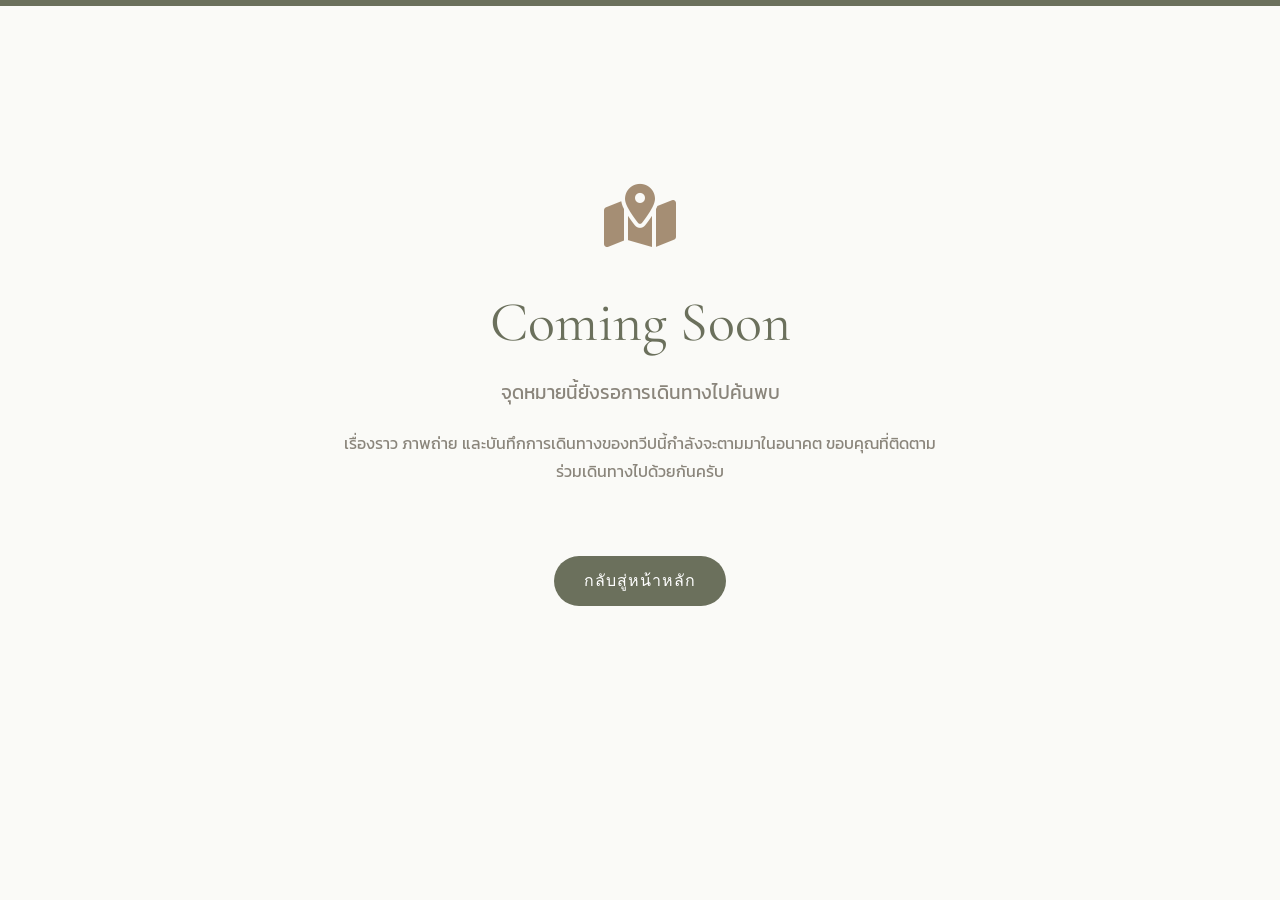
<file: coming-soon.html>
<!DOCTYPE html>
<html lang="th">
<head>
  <meta charset="UTF-8">
  <meta name="viewport" content="width=device-width, initial-scale=1.0">
  <meta name="theme-color" content="#FAFAF7">
  <title>Coming Soon | Bank's Travelogue</title>
  
  <!-- Fonts & Icons -->
  <link rel="preconnect" href="https://fonts.googleapis.com">
  <link rel="preconnect" href="https://fonts.gstatic.com" crossorigin>
  <link href="https://fonts.googleapis.com/css2?family=Cormorant+Garamond:ital,wght@0,300;0,400;0,600;1,300&family=Jost:wght@300;400;500&family=Kanit:wght@300;400;500&display=swap" rel="stylesheet">
  <link rel="stylesheet" href="https://cdnjs.cloudflare.com/ajax/libs/font-awesome/6.4.2/css/all.min.css">
  
  <!-- เชื่อมไฟล์ CSS หลัก -->
  <link rel="stylesheet" href="css/darinworks.css">

  <style>
    /* จัดหน้าให้อยู่กึ่งกลางหน้าจอแบบพอดี */
    .coming-soon-wrap {
      display: flex;
      flex-direction: column;
      align-items: center;
      justify-content: center;
      min-height: 70vh;
      text-align: center;
    }
    .coming-soon-icon {
      font-size: 4rem;
      color: var(--accent-secondary);
      margin-bottom: 20px;
    }
    .back-btn {
      display: inline-block;
      margin-top: 30px;
      padding: 12px 30px;
      background-color: var(--accent-primary);
      color: var(--surface-color);
      border-radius: 30px;
      font-family: 'Jost', sans-serif;
      text-transform: uppercase;
      letter-spacing: 1px;
      transition: background-color 0.3s ease;
    }
    .back-btn:hover {
      background-color: var(--accent-secondary);
      color: var(--surface-color);
    }
  </style>
</head>
<body>
  <div class="top-line"></div>
  
  <main class="page">
    <div class="coming-soon-wrap">
      <i class="fa-solid fa-map-location-dot coming-soon-icon"></i>
      <h1>Coming Soon</h1>
      <p class="subtitle">จุดหมายนี้ยังรอการเดินทางไปค้นพบ</p>
      <p class="description">เรื่องราว ภาพถ่าย และบันทึกการเดินทางของทวีปนี้กำลังจะตามมาในอนาคต ขอบคุณที่ติดตามร่วมเดินทางไปด้วยกันครับ</p>
      
      <a href="index.html" class="back-btn">กลับสู่หน้าหลัก</a>
    </div>
  </main>
</body>
</html>
</file>
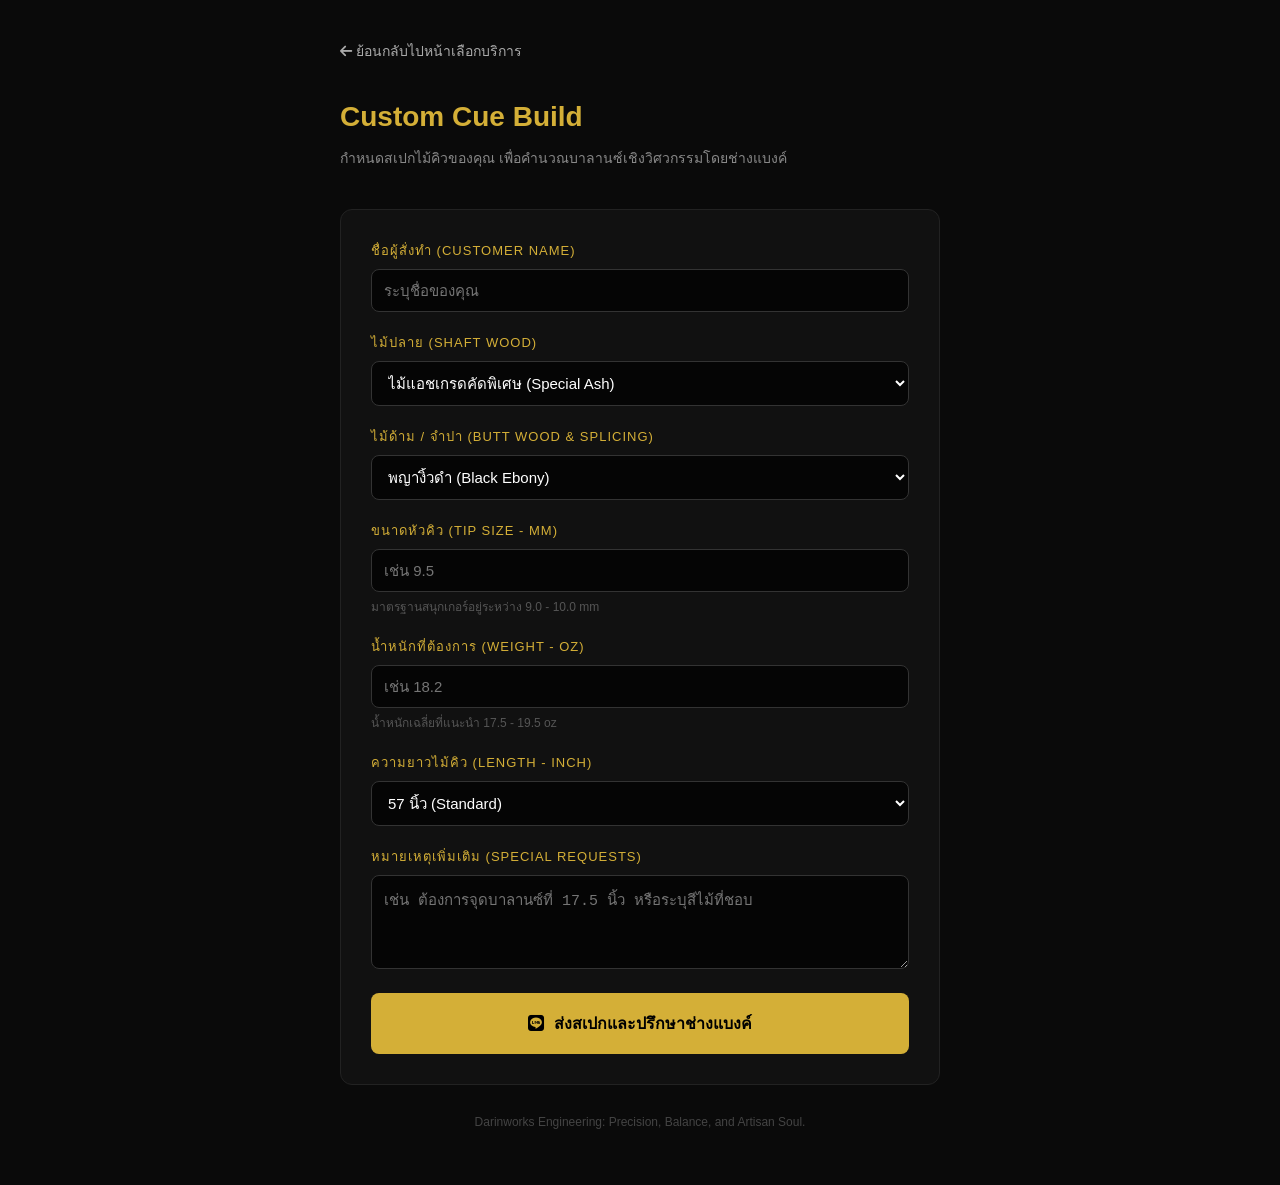
<file: cue-custom-build.html>
<!DOCTYPE html>

<html lang="th">

<head>

  <meta charset="UTF-8">

  <meta name="viewport" content="width=device-width, initial-scale=1.0">

  <title>Custom Cue Configurator | Darinworks</title>

  <link rel="stylesheet" href="https://cdnjs.cloudflare.com/ajax/libs/font-awesome/6.4.2/css/all.min.css">

  <style>

    /* สไตล์คุมโทนพรีเมียม Darinworks */

    body { margin: 0; font-family: 'Segoe UI', Arial, sans-serif; background: #0a0a0a; color: white; padding: 40px 20px; }

    .container { max-width: 600px; margin: auto; }

    

    .back-btn { display: inline-block; color: #aaa; text-decoration: none; font-size: 14px; margin-bottom: 20px; transition: 0.3s; }

    .back-btn:hover { color: #D4AF37; }



    h1 { color: #D4AF37; margin-bottom: 5px; font-size: 28px; }

    .subtitle { color: #888; font-size: 14px; margin-bottom: 40px; }



    /* โซนฟอร์มสั่งทำ */

    .config-section { background: #111; border: 1px solid #222; border-radius: 12px; padding: 30px; margin-bottom: 30px; }

    .form-group { margin-bottom: 20px; }

    label { display: block; margin-bottom: 8px; color: #D4AF37; font-size: 13px; text-transform: uppercase; letter-spacing: 1px; }

    

    select, input, textarea { 

      width: 100%; padding: 12px; background: #050505; border: 1px solid #333; 

      color: white; border-radius: 8px; box-sizing: border-box; font-size: 15px;

    }

    select:focus, input:focus { border-color: #D4AF37; outline: none; }



    .help-text { font-size: 12px; color: #555; margin-top: 5px; }



    /* ปุ่มส่ง LINE */

    .btn-line { 

      width: 100%; background: #D4AF37; color: #000; padding: 18px; 

      border: none; border-radius: 8px; font-weight: bold; cursor: pointer;

      font-size: 16px; transition: 0.3s; display: flex; align-items: center; justify-content: center; gap: 10px;

    }

    .btn-line:hover { background: #b8962d; transform: translateY(-2px); }

  </style>

</head>

<body>



  <div class="container">

    <a href="custom-engineering.html" class="back-btn"><i class="fa-solid fa-arrow-left"></i> ย้อนกลับไปหน้าเลือกบริการ</a>

    

    <h1>Custom Cue Build</h1>

    <p class="subtitle">กำหนดสเปกไม้คิวของคุณ เพื่อคำนวณบาลานซ์เชิงวิศวกรรมโดยช่างแบงค์</p>



    <div class="config-section">

      <form id="cueForm">

        <div class="form-group">

          <label>ชื่อผู้สั่งทำ (Customer Name)</label>

          <input type="text" id="customerName" placeholder="ระบุชื่อของคุณ" required>

        </div>



        <div class="form-group">

          <label>ไม้ปลาย (Shaft Wood)</label>

          <select id="shaftWood">

            <option value="ไม้แอชเกรดคัดพิเศษ (Special Ash)">ไม้แอชเกรดคัดพิเศษ (Special Ash)</option>

            <option value="ไม้เมเปิล (Hard Maple)">ไม้เมเปิล (Hard Maple)</option>

          </select>

        </div>



        <div class="form-group">

          <label>ไม้ด้าม / จำปา (Butt Wood & Splicing)</label>

          <select id="buttWood">

            <option value="พญางิ้วดำ (Black Ebony)">พญางิ้วดำ (Black Ebony)</option>

            <option value="ไม้พยุง (Rosewood)">ไม้พยุง (Rosewood)</option>

            <option value="ไม้เทพทาโร (Tepparo)">ไม้เทพทาโร (Tepparo)</option>

            <option value="ไม้ปุ่มหายาก (Exotic Burl)">ไม้ปุ่มหายาก (Exotic Burl)</option>

          </select>

        </div>



        <div class="form-group">

          <label>ขนาดหัวคิว (Tip Size - mm)</label>

          <input type="number" id="tipSize" step="0.1" placeholder="เช่น 9.5" required>

          <p class="help-text">มาตรฐานสนุกเกอร์อยู่ระหว่าง 9.0 - 10.0 mm</p>

        </div>



        <div class="form-group">

          <label>น้ำหนักที่ต้องการ (Weight - oz)</label>

          <input type="number" id="weight" step="0.1" placeholder="เช่น 18.2" required>

          <p class="help-text">น้ำหนักเฉลี่ยที่แนะนำ 17.5 - 19.5 oz</p>

        </div>



        <div class="form-group">

          <label>ความยาวไม้คิว (Length - inch)</label>

          <select id="length">

            <option value="57 นิ้ว (Standard)">57 นิ้ว (Standard)</option>

            <option value="58 นิ้ว">58 นิ้ว</option>

            <option value="ความยาวพิเศษ (ระบุในหมายเหตุ)">ความยาวพิเศษ (ระบุในหมายเหตุ)</option>

          </select>

        </div>



        <div class="form-group">

          <label>หมายเหตุเพิ่มเติม (Special Requests)</label>

          <textarea id="notes" rows="4" placeholder="เช่น ต้องการจุดบาลานซ์ที่ 17.5 นิ้ว หรือระบุสีไม้ที่ชอบ"></textarea>

        </div>



        <button type="button" class="btn-line" onclick="submitToLine()">

          <i class="fa-brands fa-line"></i> ส่งสเปกและปรึกษาช่างแบงค์

        </button>

      </form>

    </div>



    <p style="text-align: center; font-size: 12px; color: #444;">

      Darinworks Engineering: Precision, Balance, and Artisan Soul.

    </p>

  </div>



  <script>

    function submitToLine() {

      // ดึงข้อมูลจากฟอร์มทั้งหมด

      const name = document.getElementById('customerName').value;

      const shaft = document.getElementById('shaftWood').value;

      const butt = document.getElementById('buttWood').value;

      const tip = document.getElementById('tipSize').value;

      const weight = document.getElementById('weight').value;

      const length = document.getElementById('length').value;

      const notes = document.getElementById('notes').value;



      // ตรวจสอบข้อมูลเบื้องต้น

      if (!name || !tip || !weight) {

        alert("กรุณากรอกข้อมูลสำคัญ (ชื่อ, ขนาดหัวคิว, น้ำหนัก) ให้ครบถ้วนครับ");

        return;

      }



      // สร้างข้อความสรุปสำหรับส่งเข้า LINE

      const text = `สวัสดีครับคุณแบงค์ ผมชื่อ ${name} สนใจสั่งทำไม้คิวคัสตอมครับ%0A%0A--- สรุปสเปกเบื้องต้น ---%0A- ไม้ปลาย: ${shaft}%0A- ไม้ด้าม: ${butt}%0A- ขนาดหัวคิว: ${tip} mm%0A- น้ำหนัก: ${weight} oz%0A- ความยาว: ${length}%0A- หมายเหตุ: ${notes || '-'}`;



      // สร้างลิงก์ส่งหา LINE (Deep Link)

      const lineUrl = `https://line.me/R/msg/text/?${text}`;



      // เปิดหน้า LINE ทันที

      window.open(lineUrl, '_blank');

    }

  </script>



</body>

</html>
</file>
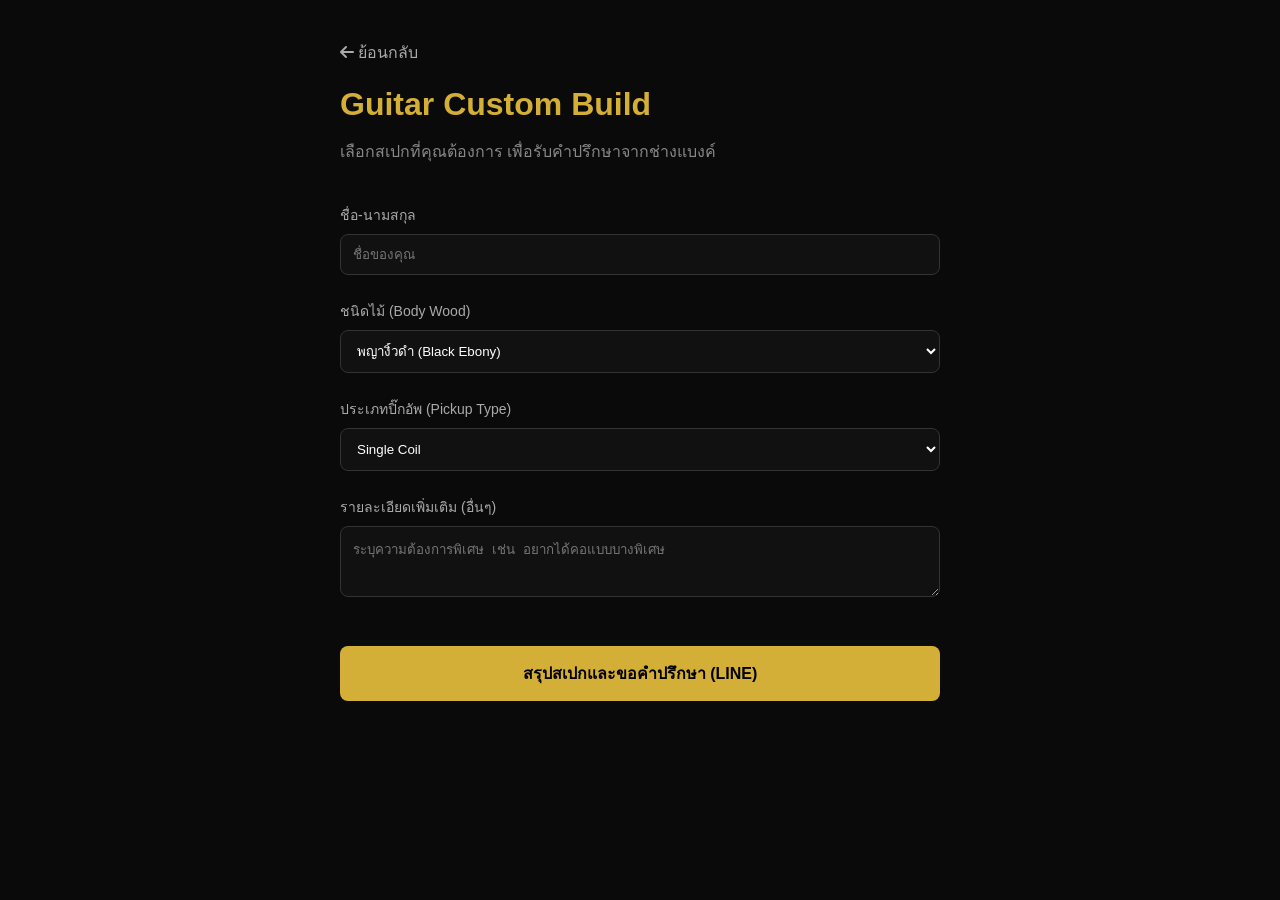
<file: guitar-custom-build.html>
<!DOCTYPE html>
<html lang="th">
<head>
  <meta charset="UTF-8">
  <meta name="viewport" content="width=device-width, initial-scale=1.0">
  <title>Custom Guitar Configurator | Darinworks</title>
  <link rel="stylesheet" href="https://cdnjs.cloudflare.com/ajax/libs/font-awesome/6.4.2/css/all.min.css">
  <style>
    body { margin: 0; font-family: 'Segoe UI', Arial, sans-serif; background: #0a0a0a; color: white; padding: 40px 20px; }
    .container { max-width: 600px; margin: auto; }
    h1 { color: #D4AF37; margin-bottom: 5px; }
    .subtitle { color: #888; margin-bottom: 40px; }

    /* Form Styles */
    .form-group { margin-bottom: 25px; }
    label { display: block; margin-bottom: 8px; color: #aaa; font-size: 14px; }
    select, input, textarea { 
      width: 100%; padding: 12px; background: #111; border: 1px solid #333; 
      color: white; border-radius: 8px; box-sizing: border-box; 
    }
    
    .btn-submit { 
      width: 100%; background: #D4AF37; color: #000; padding: 15px; 
      border: none; border-radius: 8px; font-weight: bold; cursor: pointer;
      font-size: 16px; transition: 0.3s; margin-top: 20px;
    }
    .btn-submit:hover { background: #b8962d; }
  </style>
</head>
<body>
  <div class="container">
    <a href="custom-engineering.html" style="color: #aaa; text-decoration: none;"><i class="fa-solid fa-arrow-left"></i> ย้อนกลับ</a>
    <h1>Guitar Custom Build</h1>
    <p class="subtitle">เลือกสเปกที่คุณต้องการ เพื่อรับคำปรึกษาจากช่างแบงค์</p>

    <form id="orderForm">
      <div class="form-group">
        <label>ชื่อ-นามสกุล</label>
        <input type="text" id="name" placeholder="ชื่อของคุณ" required>
      </div>

      <div class="form-group">
        <label>ชนิดไม้ (Body Wood)</label>
        <select id="wood">
          <option value="พญางิ้วดำ">พญางิ้วดำ (Black Ebony)</option>
          <option value="เทพทาโร">เทพทาโร</option>
          <option value="เสลา">เสลา</option>
        </select>
      </div>

      <div class="form-group">
        <label>ประเภทปิ๊กอัพ (Pickup Type)</label>
        <select id="pickup">
          <option value="Single Coil">Single Coil</option>
          <option value="Humbucker">Humbucker</option>
        </select>
      </div>

      <div class="form-group">
        <label>รายละเอียดเพิ่มเติม (อื่นๆ)</label>
        <textarea id="remark" rows="3" placeholder="ระบุความต้องการพิเศษ เช่น อยากได้คอแบบบางพิเศษ"></textarea>
      </div>

      <button type="button" class="btn-submit" onclick="sendToLine()">สรุปสเปกและขอคำปรึกษา (LINE)</button>
    </form>
  </div>

  <script>
    function sendToLine() {
      // ดึงข้อมูลจากฟอร์ม
      const name = document.getElementById('name').value;
      const wood = document.getElementById('wood').value;
      const pickup = document.getElementById('pickup').value;
      const remark = document.getElementById('remark').value;

      // สร้างข้อความ
      const message = `สวัสดีครับ ผมชื่อ ${name} สนใจสั่งทำ Custom Guitar ครับ%0A%0Aสเปกที่เลือก:%0A- ไม้: ${wood}%0A- ปิ๊กอัพ: ${pickup}%0A- รายละเอียด: ${remark}`;

      // ลิงก์ LINE (แทนที่ YOUR_LINE_ID ด้วย ID ของคุณ)
      const lineUrl = `https://line.me/R/msg/text/?${message}`;
      
      // เปิดหน้า LINE
      window.open(lineUrl, '_blank');
    }
  </script>
</body>
</html>
</file>
<file: css/darinworks.css>
/* =========================================
   BANK'S TRAVELOGUE - MAIN STYLESHEET
   ========================================= */

/* --- 1. Variables (Earth Tone Palette) --- */
:root {
  --bg-color: #FAFAF7; /* พื้นหลังสีขาวอมครีม สบายตา */
  --text-main: #3E3C38; /* ตัวอักษรสีเทาเข้มอมน้ำตาล (ไม่อ่านยากเท่าสีดำสนิท) */
  --text-muted: #8A857B; /* สีเทาอ่อนสำหรับ Subtitle และรายละเอียด */
  --accent-primary: #6B705C; /* สีเขียวตุ่น ธรรมชาติ (หัวข้อหลัก, โลโก้) */
  --accent-secondary: #A58E74; /* สีน้ำตาลเอิร์ธโทน (เส้นคั่น, ไฮไลต์) */
  --surface-color: #FFFFFF; /* สีพื้นหลังของการ์ด */
  --border-color: #EAE0D5; /* สีเส้นขอบและกรอบ Tips */
}

/* --- 2. Base & Reset --- */
* {
  box-sizing: border-box;
  margin: 0;
  padding: 0;
}

body {
  background-color: var(--bg-color);
  color: var(--text-main);
  font-family: 'Kanit', sans-serif;
  line-height: 1.6;
  -webkit-font-smoothing: antialiased;
  position: relative;
}

a {
  text-decoration: none;
  color: var(--text-main);
  transition: color 0.3s ease;
}

a:hover {
  color: var(--accent-secondary);
}

/* --- 3. Layout & Structure --- */
.top-line {
  position: absolute;
  top: 0;
  left: 0;
  width: 100%;
  height: 6px;
  background-color: var(--accent-primary);
}

.page {
  max-width: 800px;
  margin: 0 auto;
  padding: 80px 20px;
  text-align: center; /* จัดกึ่งกลางสำหรับส่วนหัว (Hero) */
}

.travel-section {
  margin: 80px 0;
  text-align: left; /* เนื้อหาภายใน Section จัดชิดซ้ายให้อ่านง่าย */
}

.divider {
  width: 30%;
  height: 1px;
  background-color: var(--border-color);
  margin: 60px auto;
}

/* --- 4. Typography --- */
h1 {
  font-family: 'Cormorant Garamond', serif;
  font-size: 3.5rem;
  font-weight: 400;
  color: var(--accent-primary);
  margin: 10px 0;
}

h2 {
  font-family: 'Jost', sans-serif;
  font-size: 2.2rem;
  font-weight: 400;
  color: var(--accent-primary);
  margin-bottom: 40px;
  text-align: center;
}

.logo-mark {
  font-family: 'Jost', sans-serif;
  font-size: 0.9rem;
  text-transform: uppercase;
  letter-spacing: 2px;
  color: var(--accent-primary);
  margin-bottom: 10px;
}

.subtitle {
  font-family: 'Kanit', sans-serif;
  font-size: 1.2rem;
  font-weight: 400;
  color: var(--text-muted);
  margin-bottom: 20px;
}

.description {
  font-family: 'Kanit', sans-serif;
  font-size: 1rem;
  color: var(--text-muted);
  max-width: 600px;
  margin: 0 auto 40px auto;
  line-height: 1.8;
}

/* --- 5. Ornament (เส้นประดับใต้ชื่อเว็บ) --- */
.ornament {
  display: flex;
  align-items: center;
  justify-content: center;
  gap: 15px;
  margin-bottom: 30px;
}

.ornament-line {
  width: 60px;
  height: 1px;
  background-color: var(--accent-secondary);
}

.ornament-diamond {
  width: 8px;
  height: 8px;
  border: 1px solid var(--accent-secondary);
  transform: rotate(45deg);
}

/* --- 6. Cards (หมวดหมู่ท่องเที่ยว) --- */
.cards-grid {
  display: grid;
  grid-template-columns: repeat(auto-fit, minmax(280px, 1fr));
  gap: 30px;
}

.card {
  background-color: var(--surface-color);
  border: 1px solid var(--border-color);
  border-radius: 12px;
  padding: 40px 30px;
  text-align: center;
  box-shadow: 0 4px 20px rgba(0, 0, 0, 0.02);
  transition: transform 0.3s ease, box-shadow 0.3s ease;
  cursor: pointer;
}

.card:hover {
  transform: translateY(-5px);
  box-shadow: 0 8px 30px rgba(0, 0, 0, 0.06);
}

.card-title {
  font-family: 'Kanit', sans-serif;
  font-size: 1.4rem;
  font-weight: 500;
  color: var(--text-main);
  margin-bottom: 10px;
}

.card-desc {
  font-size: 1rem;
  color: var(--text-muted);
  line-height: 1.6;
}

/* --- 7. The Journey & Tips Box --- */
.journey-img {
  width: 100%;
  border-radius: 12px;
  margin: 40px 0;
  box-shadow: 0 4px 15px rgba(0, 0, 0, 0.08);
}

.travel-section p {
  text-align: center;
  font-size: 1.1rem;
  line-height: 1.8;
  max-width: 90%;
  margin: 0 auto 20px auto;
}

.tips-box {
  background-color: var(--border-color); /* ใช้สีไข่ไก่อ่อนๆ */
  padding: 35px;
  border-left: 5px solid var(--accent-secondary);
  border-radius: 0 12px 12px 0;
  margin: 50px 0;
}

.tips-box h3 {
  font-family: 'Jost', sans-serif;
  color: var(--accent-secondary);
  margin-bottom: 15px;
  font-size: 1.3rem;
}

.tips-box ul {
  padding-left: 25px;
}

.tips-box li {
  margin-bottom: 10px;
  color: var(--text-main);
}

/* --- 8. End-Trip Gallery Grid --- */
.gallery-grid {
  display: grid;
  grid-template-columns: repeat(auto-fit, minmax(250px, 1fr));
  gap: 15px;
}

.gallery-grid img {
  width: 100%;
  height: 250px;
  object-fit: cover;
  border-radius: 8px;
  transition: opacity 0.3s ease;
  cursor: zoom-in;
}

.gallery-grid img:hover {
  opacity: 0.85;
}

/* --- 9. Navigation (Tabs) & Footer --- */
.minimal-tabs {
  display: flex;
  justify-content: center;
  align-items: center;
  flex-wrap: wrap;
  gap: 15px;
  margin: 40px 0;
  font-family: 'Jost', sans-serif;
  text-transform: uppercase;
  letter-spacing: 1.5px;
  font-size: 0.9rem;
}

.separator {
  color: var(--border-color);
}

.footer-note {
  font-family: 'Kanit', sans-serif;
  font-size: 0.85rem;
  color: var(--text-muted);
  margin-top: 20px;
}

/* --- 10. Responsive Design (สำหรับมือถือ) --- */
@media (max-width: 600px) {
  h1 {
    font-size: 2.5rem;
  }
  .page {
    padding: 50px 15px;
  }
  .minimal-tabs {
    flex-direction: column;
    gap: 15px;
  }
  .separator {
    display: none;
  }
  .travel-section p {
    text-align: left; /* ปรับให้อ่านง่ายขึ้นบนจอมือถือ */
    max-width: 100%;
  }
}
</file>
